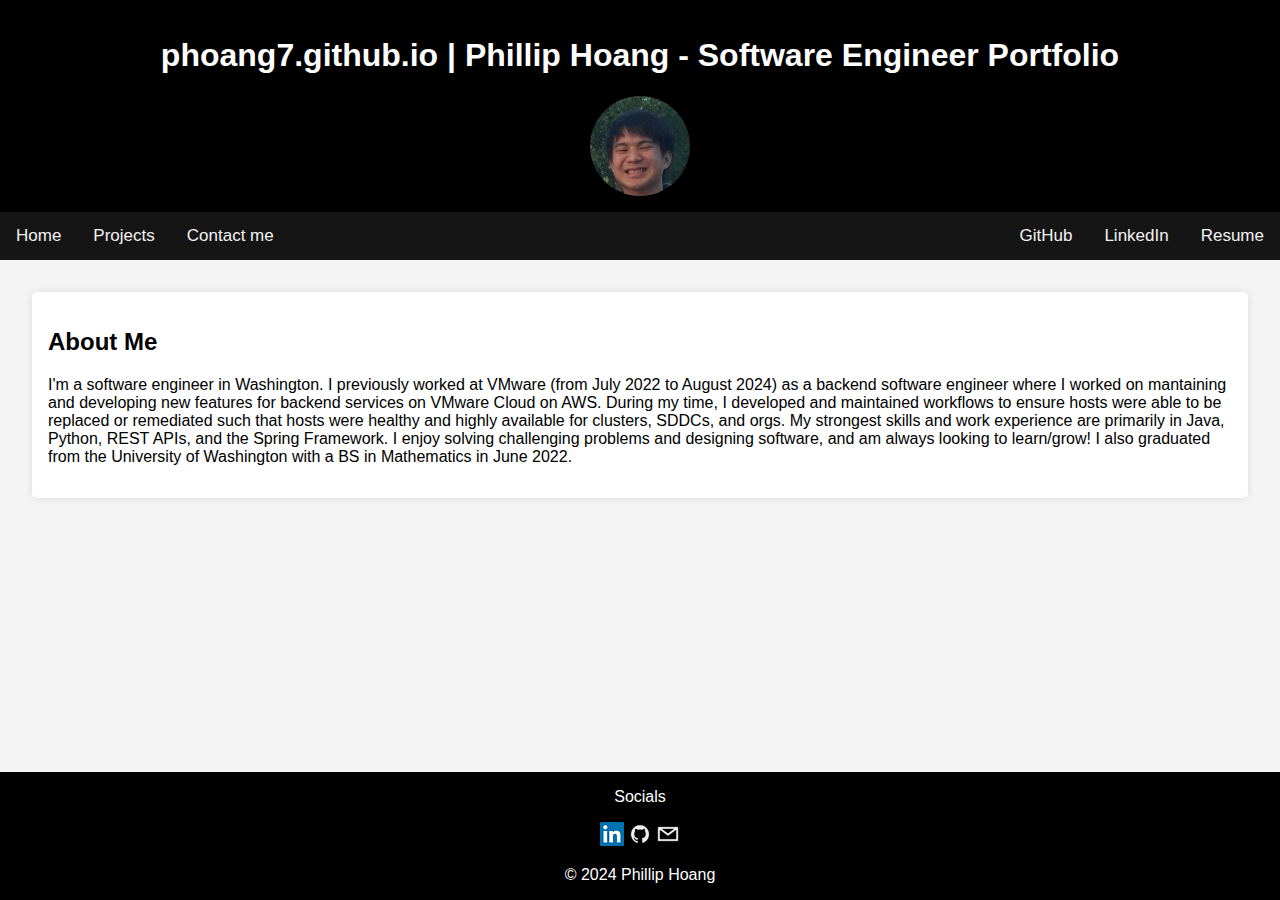
<file: index.html>
<!DOCTYPE html>
<html lang="en">
<head>
    <meta charset="UTF-8">
    <meta http-equiv="X-UA-Compatible" content="IE=edge">
    <meta name="viewport" content="width=device-width, initial-scale=1.0">
    <title>phoang7.github.io | Software Engineer Portfolio</title>
    <link rel="stylesheet" href="styles.css">
</head>
<body>
    <header>
        <h1>phoang7.github.io | Phillip Hoang - Software Engineer Portfolio</h1>
        <div class="avatar-container">
            <div class="avatar-img-border">
              <a href="https://phoang7.github.io/">
                <img class="avatar-img" src="img/avatar.jpg" alt="Avatar">
              </a>
            </div>
        </div>
    </header>
    <div class="topnav">
        <div class="topnav-left">
            <a href="https://phoang7.github.io/">Home</a>
            <a href="https://phoang7.github.io/projects.html">Projects</a>
            <a href="https://phoang7.github.io/contactme.html">Contact me</a>
        </div>
        <div class="topnav-right">
            <a href="https://github.com/phoang7">GitHub</a>
            <a href="https://www.linkedin.com/in/hoang-phillip/">LinkedIn</a>
            <a href="https://phoang7.github.io/media/resume.pdf">Resume</a>
        </div>
    </div>
    <section class="aboutme">
        <h2>About Me</h2>
        <p>
            I'm a software engineer in Washington. I previously worked at VMware (from July 2022 to August 2024) as 
            a backend software engineer where I worked on mantaining and developing new features for 
            backend services on VMware Cloud on AWS. During my time, I developed and maintained workflows to ensure 
            hosts were able to be replaced or remediated such that hosts were healthy and highly available for 
            clusters, SDDCs, and orgs. My strongest skills and work experience are primarily in Java, Python, 
            REST APIs, and the Spring Framework. I enjoy solving challenging problems and designing software,
            and am always looking to learn/grow! I also graduated from the University of Washington with a BS in Mathematics in June 2022.
        </p>
    </section>
    <div class="footer">
        <p>Socials</p>
        <a href="https://www.linkedin.com/in/hoang-phillip/" title="LinkedIn">
            <img src=
            "img/LinkedIn.webp"
            alt="Click to visit my LinkedIn">
        </a>
        <a href="https://github.com/phoang7" title="GitHub">
            <img src=
            "img/GitHub.webp"
            alt="Click to visit my GitHub">
        </a>
        <a href="mailto:philliphoang2000@gmail.com" title="Email me">
            <img src=
            "img/mail.webp"
            alt="Click to send me an email">
        </a>
        <p>© 2024 Phillip Hoang</p>
    </div>
</body>
</html>
</file>
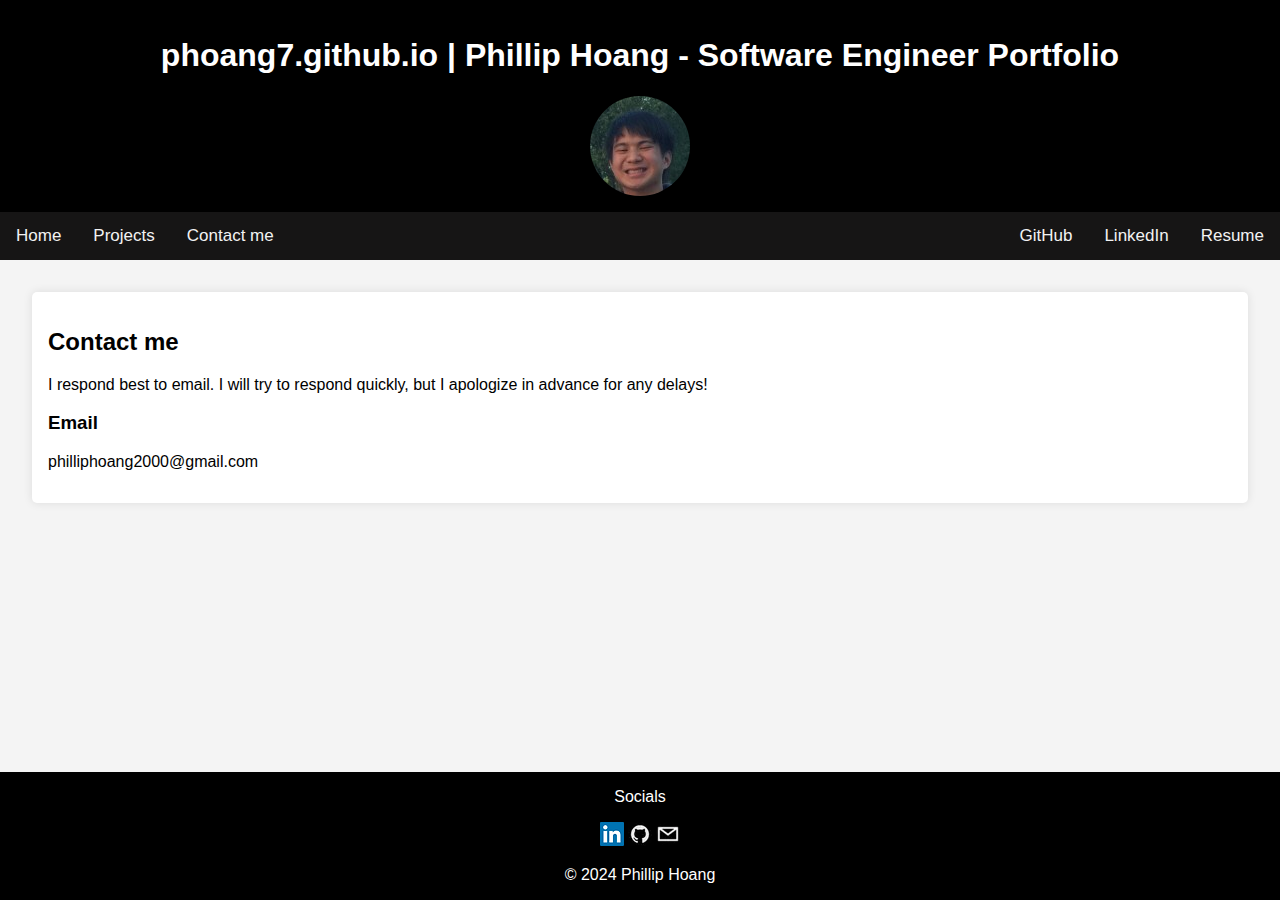
<file: contactme.html>
<!DOCTYPE html>
<html lang="en">
<head>
    <meta charset="UTF-8">
    <meta http-equiv="X-UA-Compatible" content="IE=edge">
    <meta name="viewport" content="width=device-width, initial-scale=1.0">
    <title>phoang7.github.io | Contact me</title>
    <link rel="stylesheet" href="styles.css">
</head>
<body>
    <header>
        <h1>phoang7.github.io | Phillip Hoang - Software Engineer Portfolio</h1>
        <div class="avatar-container">
            <div class="avatar-img-border">
              <a href="https://phoang7.github.io/">
                <img class="avatar-img" src="img/avatar.jpg" alt="Avatar">
              </a>
            </div>
        </div>
    </header>
    <div class="topnav">
        <div class="topnav-left">
            <a href="https://phoang7.github.io/">Home</a>
            <a href="https://phoang7.github.io/projects.html">Projects</a>
            <a href="https://phoang7.github.io/contactme.html">Contact me</a>
        </div>
        <div class="topnav-right">
            <a href="https://github.com/phoang7">GitHub</a>
            <a href="https://www.linkedin.com/in/hoang-phillip/">LinkedIn</a>
            <a href="https://phoang7.github.io/media/resume.pdf">Resume</a>
        </div>
    </div>
    <section class="contactme">
        <h2>Contact me</h2>
        <p>I respond best to email. I will try to respond quickly, but I apologize in advance for any delays!</p>
        <h3>Email</h3>
        <p>philliphoang2000@gmail.com</p>
    </section>
    <div class="footer">
        <p>Socials</p>
        <a href="https://www.linkedin.com/in/hoang-phillip/" title="LinkedIn">
            <img src=
            "img/LinkedIn.webp"
            alt="Click to visit my LinkedIn">
        </a>
        <a href="https://github.com/phoang7" title="GitHub">
            <img src=
            "img/GitHub.webp"
            alt="Click to visit my GitHub">
        </a>
        <a href="mailto:philliphoang2000@gmail.com" title="Email me">
            <img src=
            "img/mail.webp"
            alt="Click to send me an email">
        </a>
        <p>© 2024 Phillip Hoang</p>
    </div>
</body>
</html>
</file>
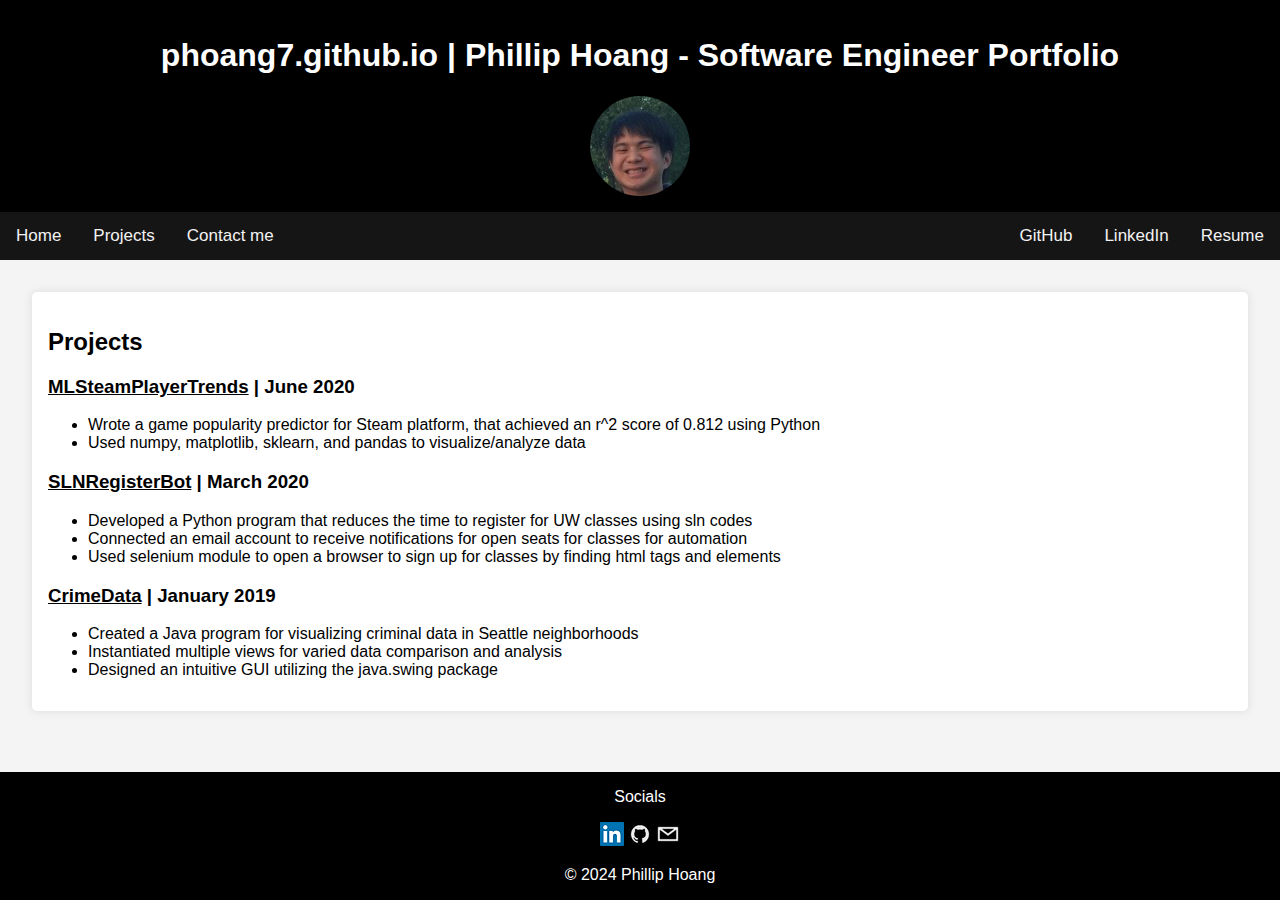
<file: projects.html>
<!DOCTYPE html>
<html lang="en">
<head>
    <meta charset="UTF-8">
    <meta http-equiv="X-UA-Compatible" content="IE=edge">
    <meta name="viewport" content="width=device-width, initial-scale=1.0">
    <title>phoang7.github.io | Projects</title>
    <link rel="stylesheet" href="styles.css">
</head>
<body>
    <header>
        <h1>phoang7.github.io | Phillip Hoang - Software Engineer Portfolio</h1>
        <div class="avatar-container">
            <div class="avatar-img-border">
              <a href="https://phoang7.github.io/">
                <img class="avatar-img" src="img/avatar.jpg" alt="Avatar">
              </a>
            </div>
        </div>
    </header>
    <div class="topnav">
        <div class="topnav-left">
            <a href="https://phoang7.github.io/">Home</a>
            <a href="https://phoang7.github.io/projects.html">Projects</a>
            <a href="https://phoang7.github.io/contactme.html">Contact me</a>
        </div>
        <div class="topnav-right">
            <a href="https://github.com/phoang7">GitHub</a>
            <a href="https://www.linkedin.com/in/hoang-phillip/">LinkedIn</a>
            <a href="https://phoang7.github.io/media/resume.pdf">Resume</a>
        </div>
    </div>
    <section class="projects">
        <h2>Projects</h2>
        <h3><a href="https://github.com/phoang7/ml_steam_player_trends">MLSteamPlayerTrends</a> | June 2020 </h3>
        <ul>
            <li>Wrote a game popularity predictor for Steam platform, that achieved an r^2 score of 0.812 using Python</li>
            <li>Used numpy, matplotlib, sklearn, and pandas to visualize/analyze data</li>
        </ul>
        <h3><a href="https://github.com/phoang7/sln_register_bot">SLNRegisterBot</a> | March 2020</h3>
        <ul>
            <li>Developed a Python program that reduces the time to register for UW classes using sln codes</li>
            <li>Connected an email account to receive notifications for open seats for classes for automation</li>
            <li>Used selenium module to open a browser to sign up for classes by finding html tags and elements</li>
        </ul>
        <h3><a href="https://github.com/phoang7/SeattleCrimeDataVisualizer">CrimeData</a> | January 2019</h3>
        <ul>
            <li>Created a Java program for visualizing criminal data in Seattle neighborhoods</li>
            <li>Instantiated multiple views for varied data comparison and analysis</li>
            <li>Designed an intuitive GUI utilizing the java.swing package</li>
        </ul>
    </section>
    <div class="footer">
        <p>Socials</p>
        <a href="https://www.linkedin.com/in/hoang-phillip/" title="LinkedIn">
            <img src=
            "img/LinkedIn.webp"
            alt="Click to visit my LinkedIn">
        </a>
        <a href="https://github.com/phoang7" title="GitHub">
            <img src=
            "img/GitHub.webp"
            alt="Click to visit my GitHub">
        </a>
        <a href="mailto:philliphoang2000@gmail.com" title="Email me">
            <img src=
            "img/mail.webp"
            alt="Click to send me an email">
        </a>
        <p>© 2024 Phillip Hoang</p>
    </div>
</body>
</html>
</file>
<file: styles.css>
body {
    font-family: Arial, sans-serif;
    margin: 0;
    padding: 0;
    background-color: #f4f4f4;
    color: #000000;
}

header {
    background-color: #000000;
    color: #ffffff;
    text-align: center;
    padding: 1em 0;
}

section {
    margin: 2em;
    padding: 1em;
    background-color: #ffffff;
    border-radius: 5px;
    box-shadow: 0 0 10px rgba(0, 0, 0, 0.1);
}

/* Add a black background color to the top navigation */
.topnav {
    background-color: #161515;
    overflow: hidden;
}

/* Style the links inside the navigation bar */
.topnav a {
    float: left;
    color: #f2f2f2;
    text-align: center;
    padding: 14px 16px;
    text-decoration: none;
    font-size: 17px;
}

/* Change the color of links on hover */
.topnav a:hover {
    background-color: #ddd;
    color: #000000;
}

/* Right-aligned section inside the top navigation */
.topnav-right {
    float: right;
}

/* Left-aligned section inside the top navigation */
.topnav-left {
    float: left;
}

.footer {
    position: fixed;
    left: 0;
    bottom: 0;
    width: 100%;
    background-color: #000000;
    color: #ffffff;
    text-align: center;
}

.footer a:link, .footer a:visited {
    background-color: #000000;
    color: #000000;
}

.projects a:link, .projects a:visited {
    background-color: #ffffff;
    color: #000000;
}

.avatar-img {
    border-radius: 50%;
    vertical-align: middle;
}
</file>
